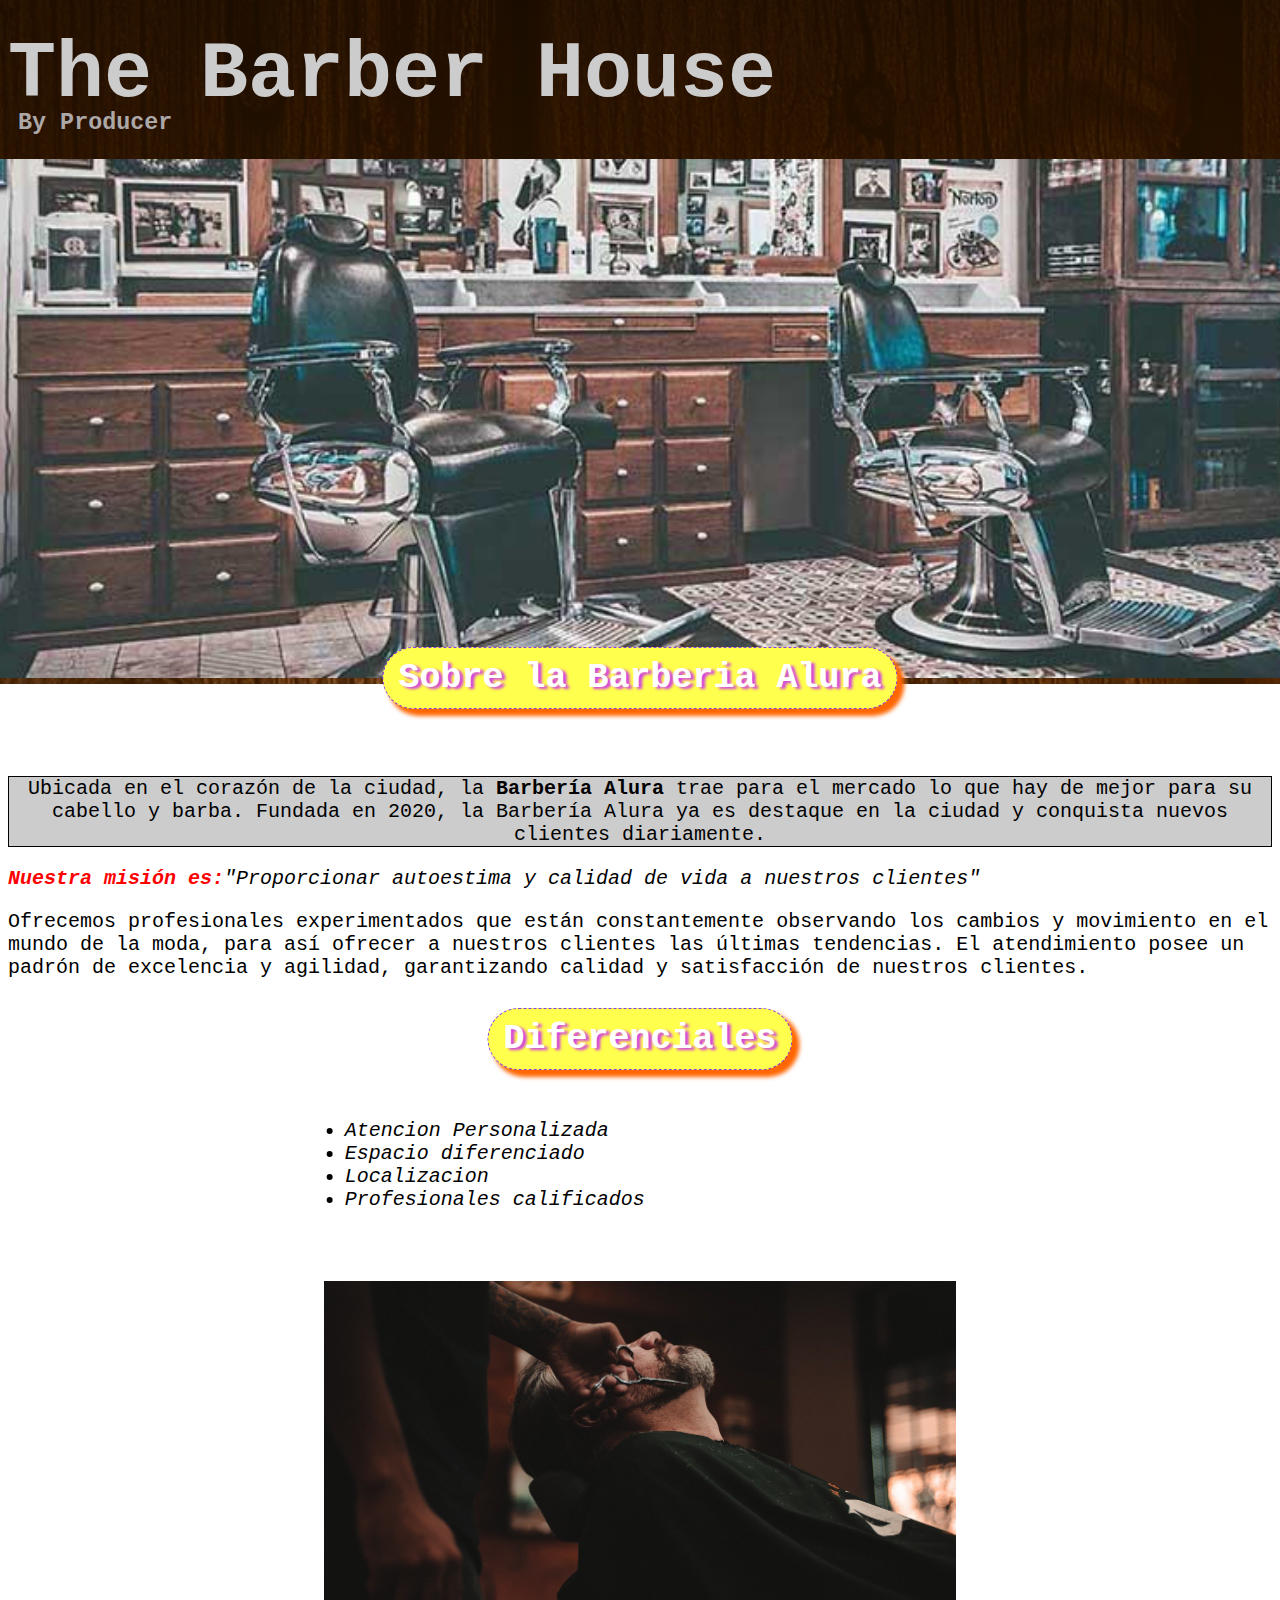
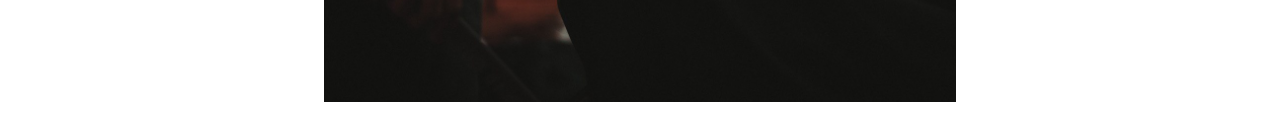
<file: index.html>
<!DOCTYPE html>

<html>
  <head>
    <meta lang="es">
    <meta charset="UTF-8" />
    <link rel="stylesheet" href="styles-home.css" />
    <title>Barberia Alura</title>

  </head>
  
  <body id="body">
  <div class="cabezera">
    <header>
      <h1 id="Titulo_Ppal">The Barber House</h1>
      <h3>By Producer</h3>
      <img id="banner" src="./media/banner.jpg" alt="baner Barberia Alura">
    </div>   
      
    </header>
    
    <div id="principal bloque">

      <h1 class="block_Titles">Sobre la Barberia Alura</h1>
      <br />
      <p id="intro">
        Ubicada en el corazón de la ciudad, la
        <strong>Barbería Alura</strong> trae para el mercado lo que hay de mejor
        para su cabello y barba. Fundada en 2020, la Barbería Alura ya es destaque
        en la ciudad y conquista nuevos clientes diariamente.
      </p>

      <p>
        <strong><em>Nuestra misión es:</strong>"Proporcionar autoestima y calidad de
        vida a nuestros clientes"</em>
      </p>
      <p style="font-style: italic"></p>

      <p>
        Ofrecemos profesionales experimentados que están constantemente observando
        los cambios y movimiento en el mundo de la moda, para así ofrecer a
        nuestros clientes las últimas tendencias. El atendimiento posee un padrón
        de excelencia y agilidad, garantizando calidad y satisfacción de nuestros
        clientes.
      </p>
    </div>

    <div id = "diferenciales bloque">
      <h2 class="block_Titles">Diferenciales</h2>
      <ul>
        <li class="items">Atencion Personalizada</li>
        <li class="items">Espacio diferenciado</li>
        <li class="items">Localizacion</li>
        <li class="items">Profesionales calificados</li>
      </ul>

      <img class = "imgDiferencial"src="./media/diferenciales.jpg" alt="diferenciales">
    </div>
  </body>
</html>
</file>
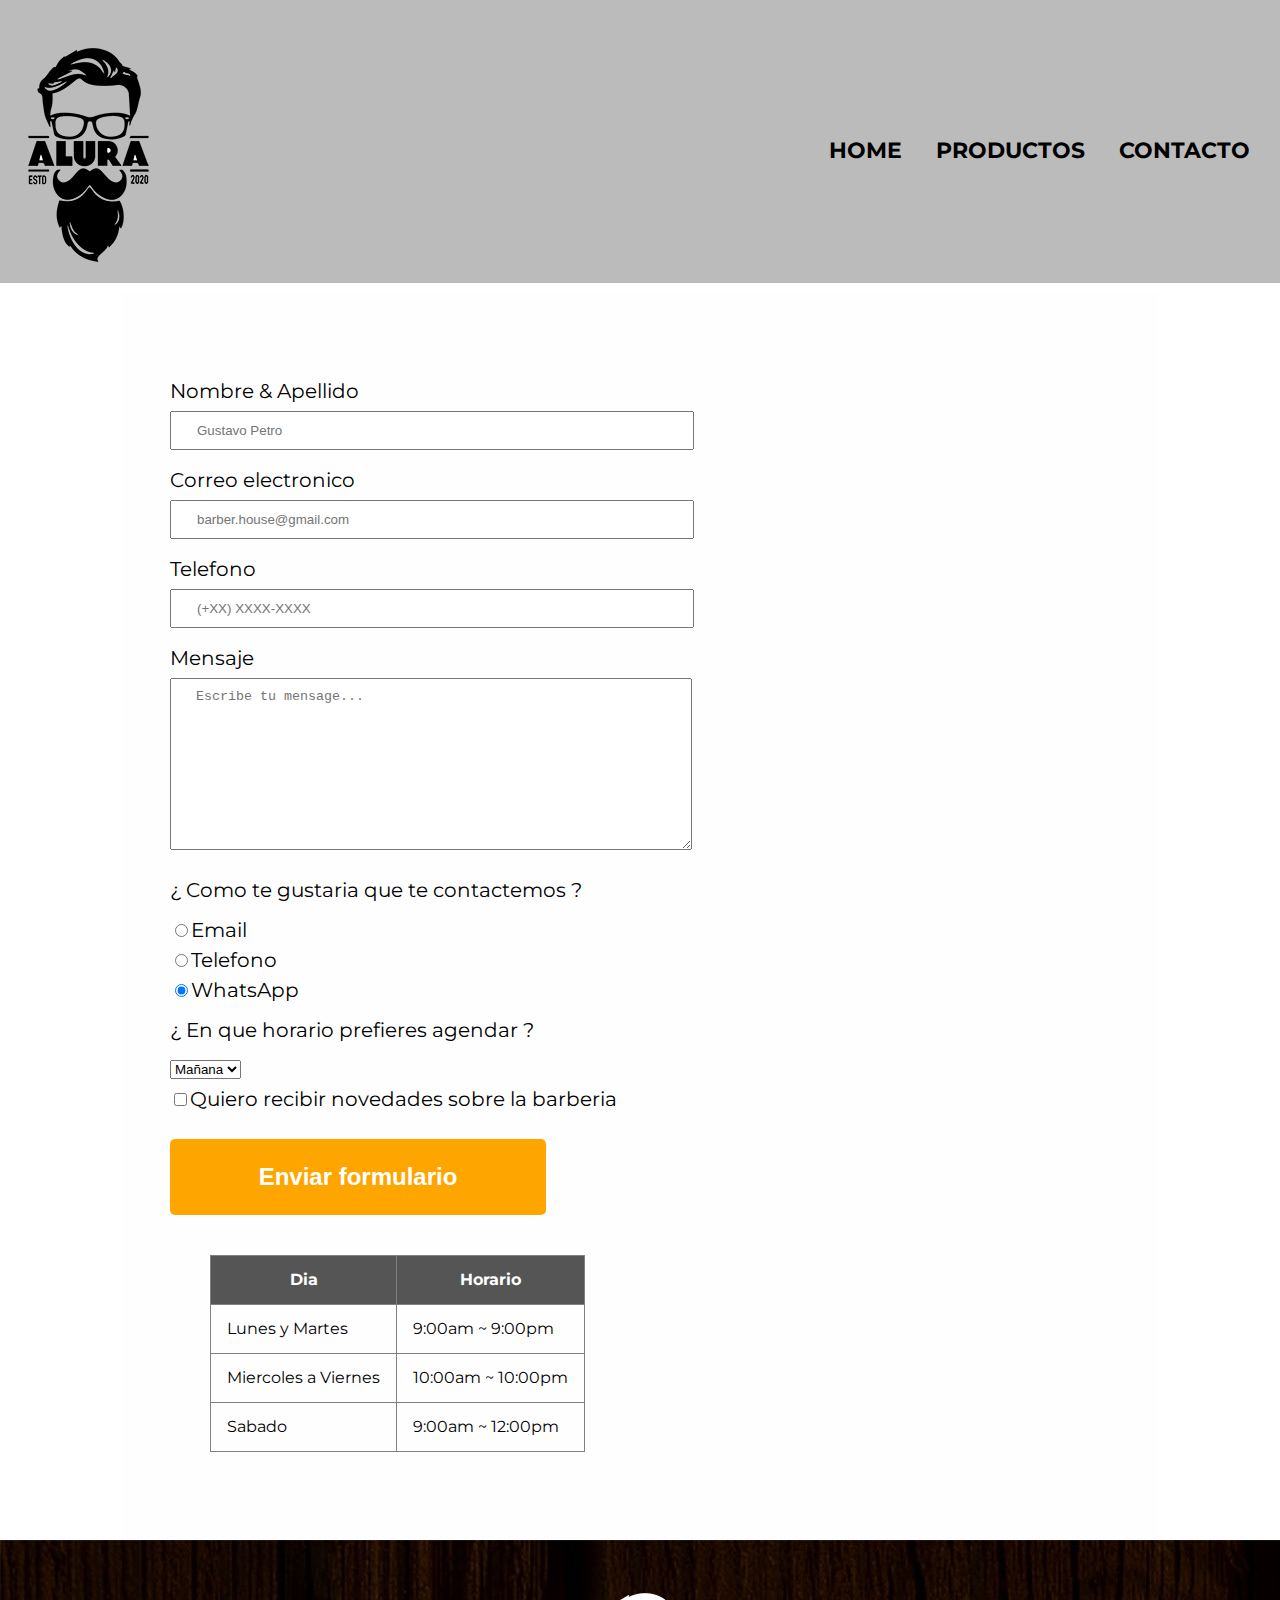
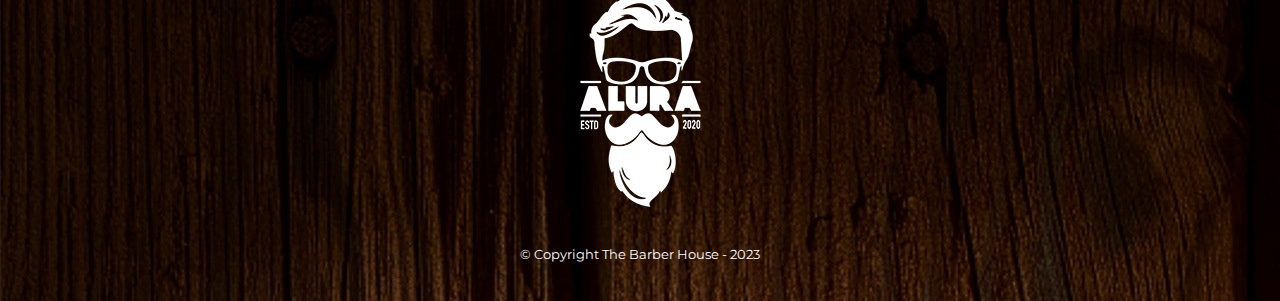
<file: contacto.html>
<!DOCTYPE html>
<html lang="en">
<head>
    <meta charset="UTF-8">
    <meta http-equiv="X-UA-Compatible" content="IE=edge">
    <meta name="viewport" content="width=device-width, initial-scale=1.0">
    <link rel="stylesheet" href="reset.css/reset.css" />
    <link rel="stylesheet" href="style.css" />
    <meta name="viewport" name="rating" >
    <title>Contacto</title>
</head>
<body>
    <header>
        <div class="container">
          <a href="index.html"
            ><img src="media/logo.png" alt="logo-Barberia-Alura"
          /></a>
  
          <nav class="headerDesktop">
            <ul>
              <li class="link"><a href="index.html">Home</a></li>
              <li class="link"><a href="productos.html">Productos</a></li>
              <li class="link"><a href="contacto.html">Contacto</a></li>
              
            </ul>
          </nav>
        </div>
      </header>
      <main class="principal">
        <form >
          <fieldset>
            <label for="nombre_apellido">Nombre &#38 Apellido</label>
            <input class="input-padron" type="text" name="" id="nombre_apellido" 
            placeholder="Gustavo Petro" 
            required>

            <label for="email">Correo electronico</label>
            <input class="input-padron" type="email" id="email"
            placeholder="barber.house@gmail.com"
            required>

            <label for="telephone">Telefono</label>
            <input class="input-padron" type="tel" id="telephone" 
            placeholder="(+XX) XXXX-XXXX"
            required>

            <label for="mensaje">Mensaje</label>
            <textarea class="input-padron" name="mensaje" id="mensaje" cols="70" rows="10"
            placeholder="Escribe tu mensage..."></textarea>
        </fieldset>

          <fieldset class="container">
            <p>¿ Como te gustaria que te contactemos ?</p>
            <div>

              
              <label class="radio-email--contact"for="radio-email" ><input class="radio-email--contact" type="radio" name="contacto" value="email" id="radio-email" required>Email</label>
            </div>

            
            <label class="radio-email--contact"for="radio-telefono"><input class="radio-email--contact" type="radio" name="contacto" value="telefono" id="radio-telefono">Telefono</label>
            
            
            <label class="radio-email--contact" for="radio-whatsapp"><input class="radio-email--contact" type="radio" name="contacto" value="whatsapp" id="radio-whatsapp" checked>WhatsApp</label>
          </fieldset>

          <fieldset class="container">
            <p>¿ En que horario prefieres agendar ?</p>
            <select>
              
              <option value="">Mañana</option>
              <option value="">Tarde</option>
              <option value="">Noche</option>
              
              
            </select>
          </fieldset>

          <fieldset class="novedades container">
            
            <p class="checkbox">
              <input type="checkbox" id="checkbox-novedades">Quiero recibir novedades sobre la barberia</p>
          </fieldset>


          <input class="enviar" type="submit" value="Enviar formulario" >

          
        </form>

          <table>
            <thead>
            <tr>
              <th>Dia</th>
              <th>Horario</th>
            </tr>
          </thead>
          <tbody>

            <tr>
              <td>Lunes y Martes</td>
              <td>9:00am ~ 9:00pm</td>
            </tr>

            <tr>
              <td>Miercoles a Viernes</td>
              <td>10:00am ~ 10:00pm</td>
            </tr>

            <tr>
              <td>Sabado</td>
              <td>9:00am ~ 12:00pm</td>
            </tr>
          </tbody>

          <tfoot>

          </tfoot>
        </table>
      </main>
      <footer>
        <div id="footer-logo">
            <img  src="media/logo-blanco.png" href="Logo" alt="Logo Alura">
        </div>
        <p class="copyright">&copy Copyright The Barber House - 2023</p>
    </footer>
    
</body>
</html>
</file>
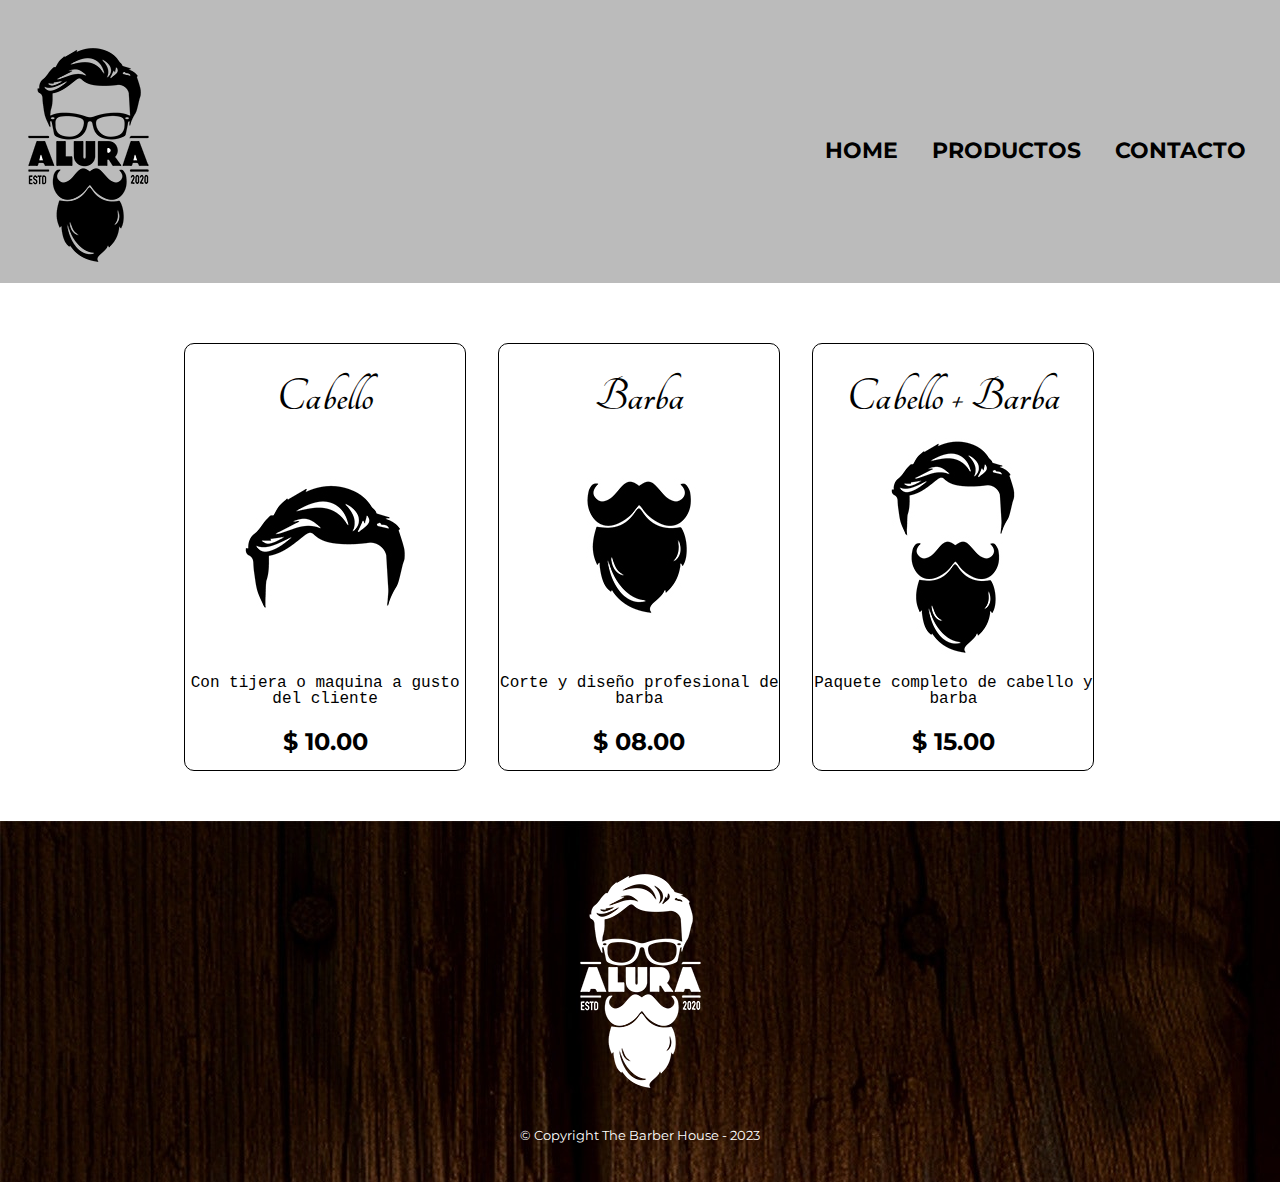
<file: productos.html>
<!DOCTYPE html>
<html lang="es">
  <head>
    <meta charset="UTF-8" />
    <meta http-equiv="X-UA-Compatible" content="IE=edge" />
    <meta name="viewport" content="width=device-width, initial-scale=1.0" />
    <link rel="stylesheet" href="reset.css/reset.css" />
    <link rel="stylesheet" href="style.css" />
    <link rel="stylesheet"
    href="https://fonts.googleapis.com/css?family=Tangerine">
    <title>Productos - Barberia Alura</title>
  </head>
  <body>
    <header>
      <div class="container">
        <a href="index.html"
          ><img src="media/logo.png" alt="logo-Barberia-Alura"
        /></a>

        <nav class="headerDesktop">
          <ul>
            <li class="link"><a href="index.html">Home</a></li>
            <li class="link"><a href="productos.html">Productos</a></li>
            <li class="link"><a href="Contacto">Contacto</a></li>
            <img id="menu-content" src="logos/icons8-menú-redondeado-30.png" alt="menu">
          </ul>
        </nav>
      </div>
    </header>
    <main>

        <ul class="productos">
            <li class="breadcards">
                <h2>Cabello</h2>
                <img src="media/cabello.jpg" alt="">
                <p class="producto-descripcion">Con tijera o maquina a gusto del cliente</p>
                <div>

                    <p class="producto-precio">$ 10.00</p>
                </div>
            </li>
            <li class="breadcards">
                <h2>Barba</h2>
                <img src="media/barba.jpg" alt="">
                <p class="producto-descripcion">Corte y diseño profesional de barba</p>
                <p class="producto-precio">$ 08.00</p>
            </li>
            <li class="breadcards">
                <h2>Cabello + Barba</h2>
                <img src="media/cabello+barba.jpg" alt="">
                <p class="producto-descripcion">Paquete completo de cabello y barba</p>
                <p class="producto-precio">$ 15.00</p>
            </li>

        </ul>
    </main>

    <footer>
        <div id="footer-logo">
            <img  src="media/logo-blanco.png" href="Logo">
        </div>
        <p class="copyright">&copy Copyright The Barber House - 2023</p>
    </footer>
  </body>
</html>
</file>
<file: styles-home.css>
body {
  font-family: monospace;
  font-size: 20px;
}
#intro {
  border: 1px solid black;
  text-align: center;
  background: #cccccc;
}



.block_Titles {
  height: auto;
  width: max-content;
  text-align: center;
  font-size: 35px;
  color: #ffffff;
  padding: 10px 15px;
  background-color: #ffff4d;
  border: 1px dashed #8c3fe4;
  display: flex;
  justify-content: center;
  margin-left: 50%;
  transform: translate(-50%);
  border-radius: 50px;
  text-shadow: 3.5px 2px 3px #d13fe4;
  
  box-shadow: 6px 6px 4px 1px #ff6600;  
  
}


p strong em {
  color: red;
}

ul {
  display: inline-block;
  vertical-align: top;
  width: 30%;
  margin-right: 10px;
  text-align: left;
  margin-left: 50%;
  transform: translate(-80%);
}

#banner {
  width: 100%;
}

h2 {
  text-align: center;
  padding-top: 50px;
  padding-bottom: 30px;
}

#diferenciales {
  background-color: antiquewhite;
  padding-top: 150px;
  
}


.items {
  font-style: italic;
  text-align: justify;
}

#principal {
  background-color: #cccccc;
}

.imgDiferencial {
  width: 50%;
  margin-left: 20%;
  margin-top: 50px;
  margin-left: 50%;
  transform: translate(-50%);
}

header {


  background-image:  linear-gradient( 
    
    rgba(51, 26, 0, 0.5),
    rgba(102, 53, 0, 0.5)

  ), url(./media/pexels-pixabay-326333.jpg);
  margin: -60px;
  

}
#Titulo_Ppal{
  color: #cccccc;
  font-size: 80px;
  width: auto;
  padding: 35px 50px 0px 60px ;
  margin-bottom: 0px;
  text-size-adjust: auto;
}

header > h3 {
  padding-left: 70px;
  color: #ada8a8;
  margin-top: -10px;
}
</file>
<file: style.css>
@import url("https://fonts.google.com/specimen/Inspiration");
@import url("https://fonts.googleapis.com/css2?family=Montserrat:wght@300&display=swap");
body {
  font-size: 16px;
  font-family: "Montserrat", sans-serif;
}
#menu-content {
  content-visibility: hidden;
}
.headerDesktop li {
  display: inline;
  margin-left: 30px ;
  
}

.headerDesktop a {
  text-transform: uppercase; /*transformar a mayuscula*/
  color: black;
  font-weight: bold; /* letra negrita */
  font-size: 22px;
  text-decoration: none; /*quitar la decoracion por defecto */
}

.headerDesktop ul {
  margin-left: 180px;
  margin-right: 30px;
}

.container {
  width: 100%;
  position: relative;
  margin: 10px auto;
}
.headerDesktop {
  position: absolute;
  right: 0;
  top: 110px;
}

header {
  background: #bbbbbb;
  padding-top: 20px;
}

.breadcards {
  display: inline-block; /*alineado en horizontal*/
  font-size: 16px;
  text-align: center;
  width: 30%;
  height: 428px;
  vertical-align: top;
  padding-top: 30px;
  margin: 0 1.5%;
  box-sizing: border-box;

  border: 1.5px solid black;
  border-top-right-radius: 10px;
  border-top-left-radius: 10px;
  border-bottom-right-radius: 10px;
  border-bottom-left-radius: 10px;
}

.productos {
  width: 940px;
  margin: 0px auto;
  padding: 50px;
}

.productos h2 {
  font-family: "Tangerine";
  font-size: 3em;
  font-weight: bold;
}

.producto-descripcion {
  font-size: 1em;
  font-family: monospace;
}

.producto-precio {
  font-size: 1.5em;
  font-weight: bold;
  position: relative;
  top: 6mm;
}

.link:hover {
  color: #c78c19;
  text-decoration: underline;
}

.productos li:hover {
  border-color: #c78c19;
  box-shadow: 5px 3.5px 2px #e3a11c;
  border: 3px solid #c78c19;
}

.productos li:hover h2 {
  font-size: 48px;
}

.productos li:active {
  border-color: rgb(150, 200, 50);
  color: #7fa435;
  box-shadow: 5px 3.5px 2px #a3d147;
  border: 3px solid #7fa435;
}
.productos li:active p {
  text-decoration: underline;
}

 @media (max-width: 650px) {
  .headerDesktop ul {
    display: grid;

    transform: translate(-50%);
    margin-left: 180px;
  }
}
/*@media (max-width: 416px) {
  quita el menu de opciones del nav y mustra un logo de menu
  .link {
    content-visibility: hidden;
  }
  .menu-content {
    content-visibility: visible;
    margin-left: 50%;
    transform: translate(-50%);
  }
  .headerDesktop {
    margin-left: 50%;
  } 
}*/


footer {
  text-align: center;
  background: url(media/pexels-pixabay-326333.jpg);
  padding-top: 35px;
  padding-bottom: 20px;
}

#footer-logo {
  width: 177px;
  margin-left: auto;
  margin-right: auto;
}

.copyright {
  color: #ffffff;
  font-size: 13px;
  margin: 20px;
}

.principal,
.diferenciales {
  width: 940px;
  margin: 0 auto;
}

form {
  margin: 40px 0;
}
form label,
form p {
  font-size: 20px;
  display: block;
  margin: 0 0 10px;
}
.input-padron {
  display: block;
  margin: 0 0 20px;
  padding: 10px 25px;
  width: 50%;
}
.checkbox {
  margin: 20px 0;
}

.container p {
  margin-top: 30px;
}

.enviar {
  width: 40%;
  padding: 1em 0;
  font-size: 1.5em;
  background-color: orange;
  border: none;
  border-radius: 5px;
  color: white;
  font-weight: bold;
  transition: 0.5s all;
  cursor: pointer;
}
.enviar:hover {
  background: darkorange;
  transform: scale(1.1);
  text-shadow: rgb(84, 68, 6) 1px 0 10px;
}

table {
  margin: 40px 40px;
}

thead {
  background: #555555;
  font-weight: bold;
  color: white;
}
td,
th {
  border: solid gray 1px;
  padding: 1em;
}

/* Css para la pagina home */

.banner {
  width: 100%;
}

.lista-diferenciales > li {
  font-weight: bold;
}
.principal {
  padding: 3em;
  background: #fefefe;
}

.tituloPpal {
  text-align: center;
  font-size: 2em;
  margin: 0 0 1em;
  clear: left; /* limpia el efecto de float left que se aplico en la imagen clase utensilios */
  
}

.principal p {
  margin: 0 0 1em;
}

.principal strong,
em {
  font-weight: bold;
}

.principal b,
em {
  font-style: italic;
}

.utensilios {
  /*Imagen de utensilios de barberia*/
  width: 120px;
  float: left;

  /* desprende la imagen del resto de contenido del bloque pero deja una sombra paara que no se ocupado su espacio*/
  margin: 0 20px 20px 0;
  
}
.mapa {
  padding: 3em 0;
  text-align: center;
  background: linear-gradient(#fefefe 50%, #888888);
  width: 100%;
}

.mapa-contenido {
  width: 940px;
  margin: 0 auto;
}

.diferenciales {
  padding: 3em 0;
  background: #888888;
  margin: 0 auto;
  width: 100%;

}

.contenido-diferenciales {
  width: 640px;
  margin: 0 auto;
}

.lista-diferenciales {
  width: 40%;
  display: inline-block;
  vertical-align: top;
  align-items: center;
  margin: 0 auto;
}
.items {
  line-height: 1.5;
}

.items::before {
  content: "★ ";
}

.items:first-child {
  font-weight: bold;
}

.imagen-diferenciales {
  width: 60%;
  transition: 400ms;
  box-shadow: 10px 10px 30px 15px #000000 ;
  
}

.imagen-diferenciales:hover {
  opacity: 0.3;
}

.video {
  width: 560px;
  margin: 1em auto;
}

@media screen and (max-width:480px) {

  h1  {
    text-align: center;
    width: auto;
  }
  li{
    position: static;
  }
  .headerDesktop{
    position: static;
    
  }
  .container, .principal, .mapa-contenido, .contenido-diferenciales, .video {
    width: auto;
    
  }
  .lista-diferenciales , .imagen-diferenciales {
    display: inline;
    width: 100%;
  }
}


/* SELECTORES

main > p : acceder a todos los hijos p de main
img + p : acceder al primer hermano de determinado elemento
img ~ p : acceder a todos los hermanos de determinado elemento
main p:not(#idelemento) : acceder a todos los elementos p hijos 
      de main excepto el del idelemnto*/
</file>
